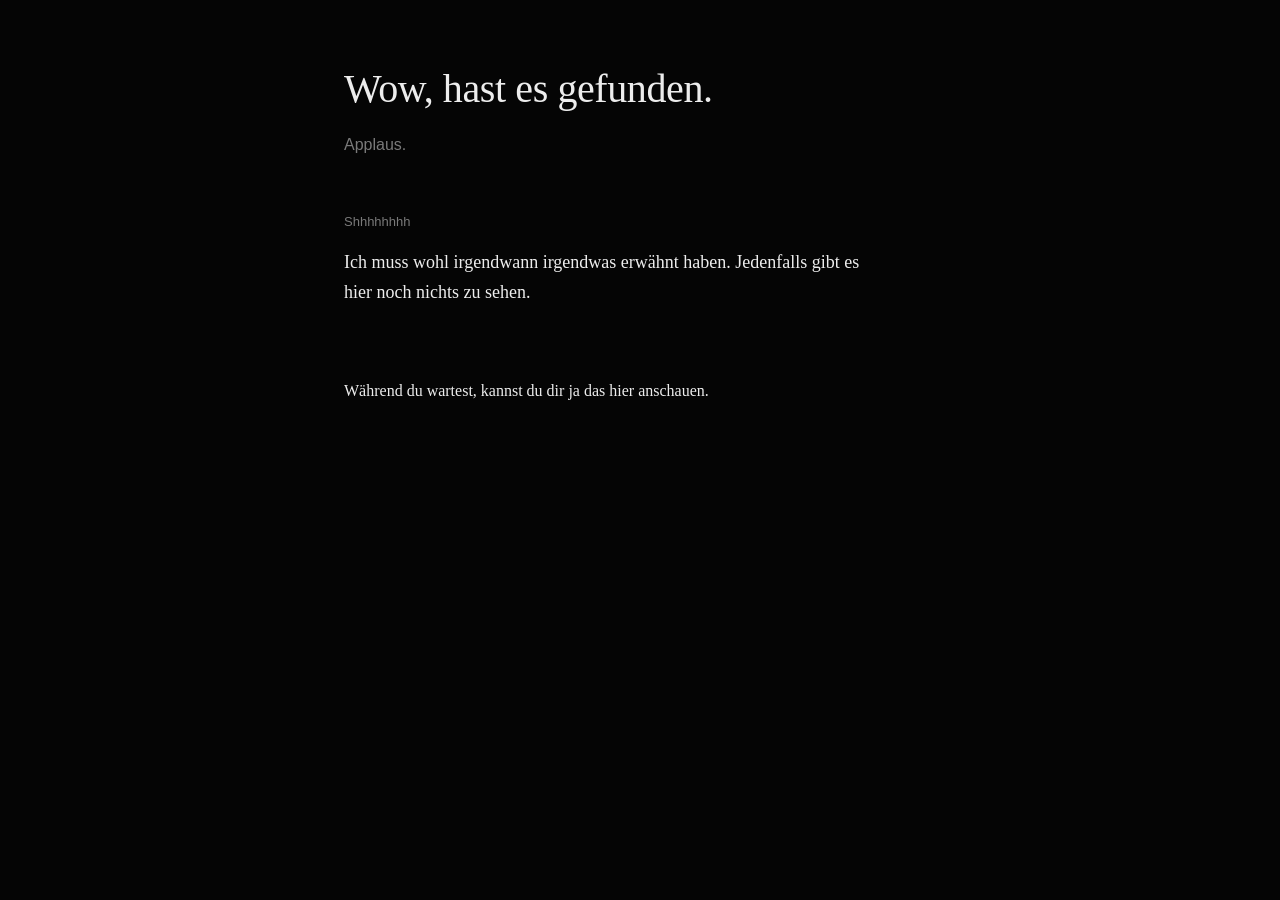
<file: index.html>
<!DOCTYPE html>
<html lang="en">
<head>
<meta charset="UTF-8">
<meta name="viewport" content="width=device-width, initial-scale=1.0, maximum-scale=1.0">
<title>Hier ist nichts zu sehen.</title>
<link rel="stylesheet" href="style.css">
</head>
<body>

  <main class="page">

    <header class="page-header">
      <h1>Wow, hast es gefunden.</h1>
      <p class="lede">Applaus.</p>
    </header>

    <!-- TEXT PANEL — swap this copy for anything -->
    <section class="panel panel--text">
      <span class="panel-label">Shhhhhhhh</span>
      <p>Ich muss wohl irgendwann irgendwas erwähnt haben. Jedenfalls gibt es hier noch nichts zu sehen.</p>
    </section>

      <p>Während du wartest, kannst du dir ja das hier anschauen.</p>
      <iframe width="560" height="315" src="https://www.youtube-nocookie.com/embed/tvO-LTGIrXo" title="YouTube video player" frameborder="0" allow="accelerometer; autoplay; clipboard-write; encrypted-media; gyroscope; picture-in-picture; web-share" referrerpolicy="strict-origin-when-cross-origin" allowfullscreen></iframe>


  </main>

  <script src="script.js"></script>
</body>
</html>
</file>
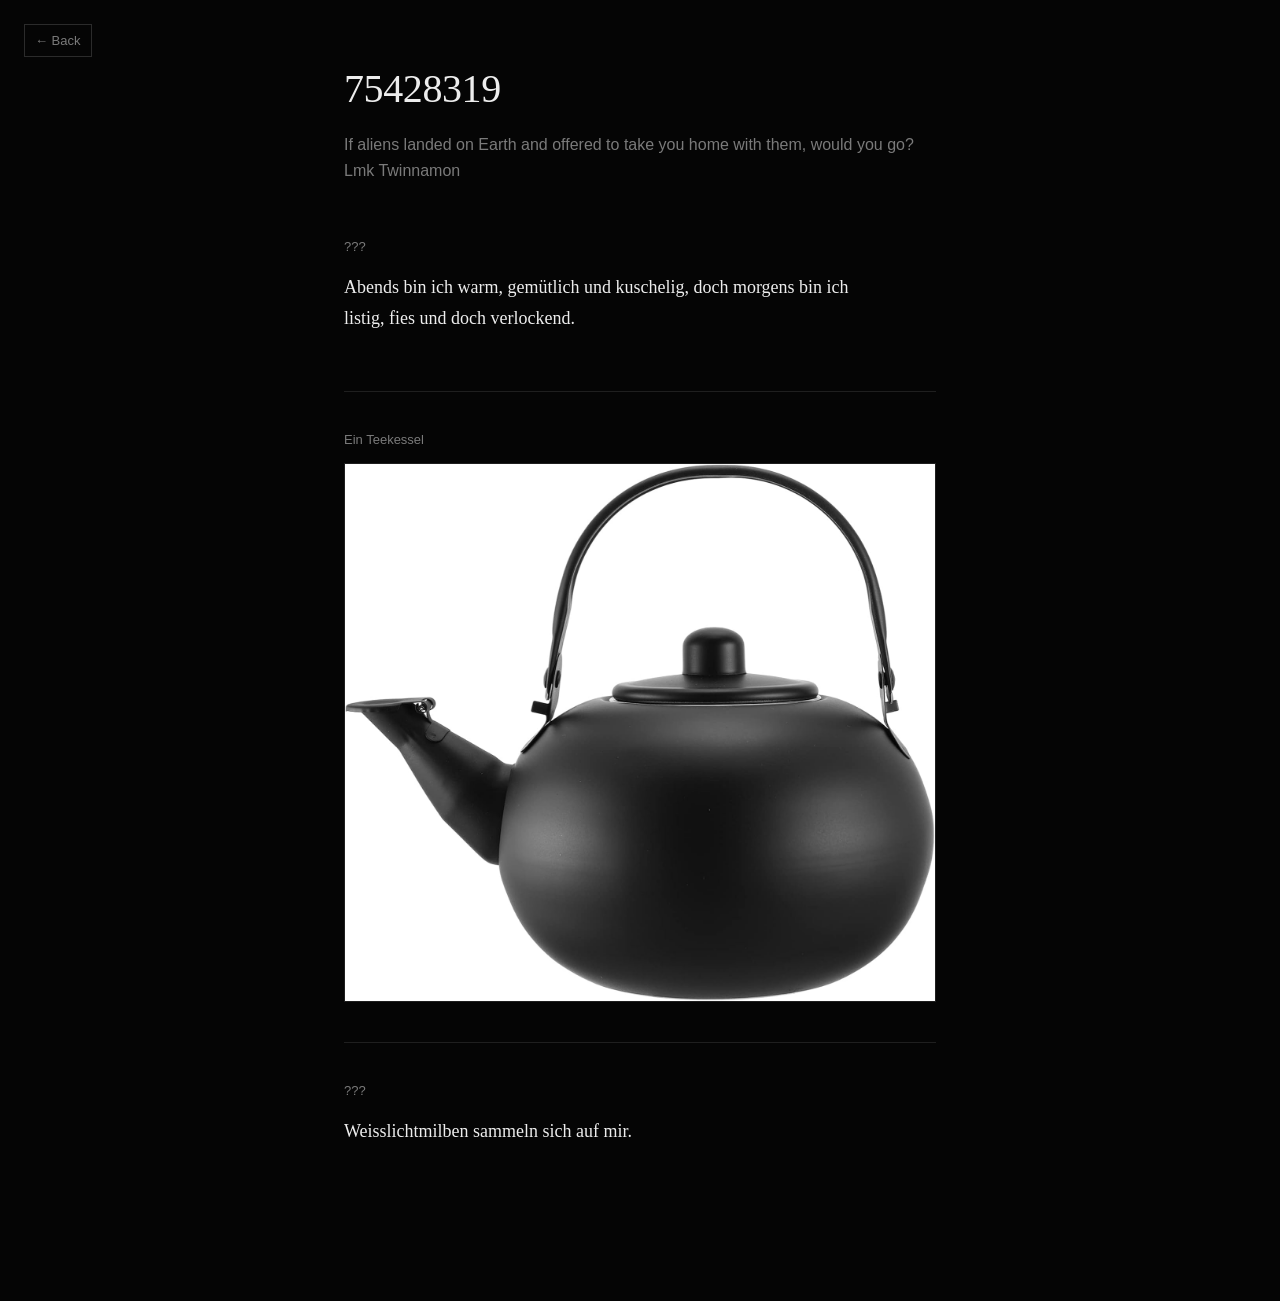
<file: 75428319.html>
<!DOCTYPE html>
<html lang="en">
<head>
<meta charset="UTF-8">
<meta name="viewport" content="width=device-width, initial-scale=1.0, maximum-scale=1.0">
<title>Schwierig schwierig</title>
<link rel="stylesheet" href="style.css">
</head>
<body>

  <a class="back-button" href="index.html" aria-label="Back to home">&larr; Back</a>

  <main class="page">

    <header class="page-header">
      <h1>75428319</h1>
      <p class="lede">If aliens landed on Earth and offered to take you home with them, would you go? Lmk Twinnamon</p>
    </header>

    <section class="panel panel--text">
      <span class="panel-label">???</span>
      <p>Abends bin ich warm, gemütlich und kuschelig, doch morgens bin ich listig, fies und doch verlockend.</p>
    </section>

    <section class="panel panel--image">
      <span class="panel-label">Ein Teekessel</span>
      <figure>
        <img src="teekessel.jpg" alt="Ein Teekesselchen.">
      </figure>
    </section>
  
    <section class="panel panel--text">
      <span class="panel-label">???</span>
      <p>Weisslichtmilben sammeln sich auf mir.</p>
    </section>
  </main>

  <script src="script.js"></script>
</body>
</html>
</file>
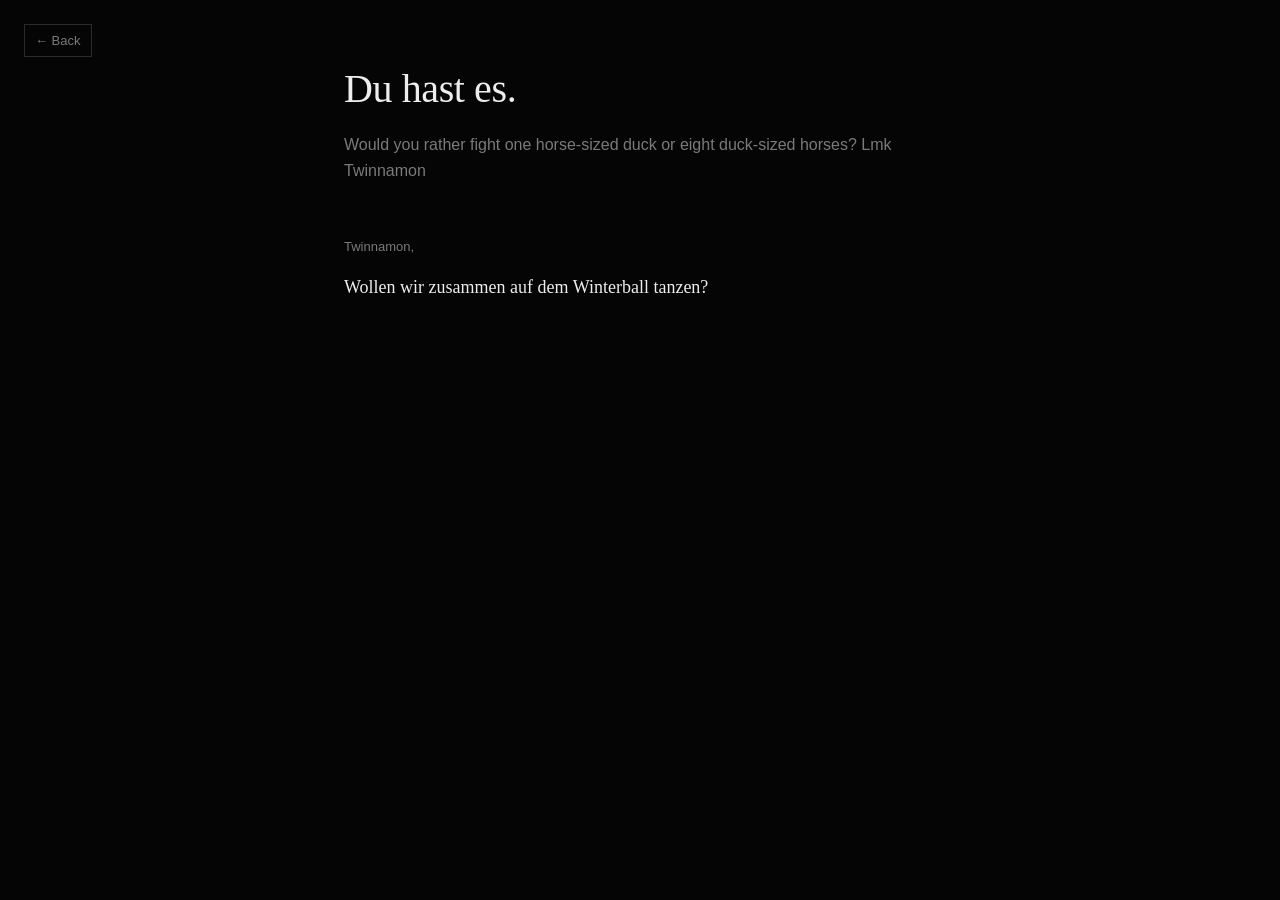
<file: decke.html>
<!DOCTYPE html>
<html lang="en">
<head>
<meta charset="UTF-8">
<meta name="viewport" content="width=device-width, initial-scale=1.0, maximum-scale=1.0">
<title>Letztes I swear</title>
<link rel="stylesheet" href="style.css">
</head>
<body>

  <a class="back-button" href="index.html" aria-label="Back to home">&larr; Back</a>

  <main class="page">

    <header class="page-header">
      <h1>Du hast es.</h1>
      <p class="lede">Would you rather fight one horse-sized duck or eight duck-sized horses? Lmk Twinnamon</p>
    </header>

    <!-- TEXT PANEL — swap this copy for anything -->
    <section class="panel panel--text">
      <span class="panel-label">Twinnamon,</span>
      <p>Wollen wir zusammen auf dem Winterball tanzen?</p>
    </section>

  </main>

  <script src="script.js"></script>
</body>
</html>
</file>
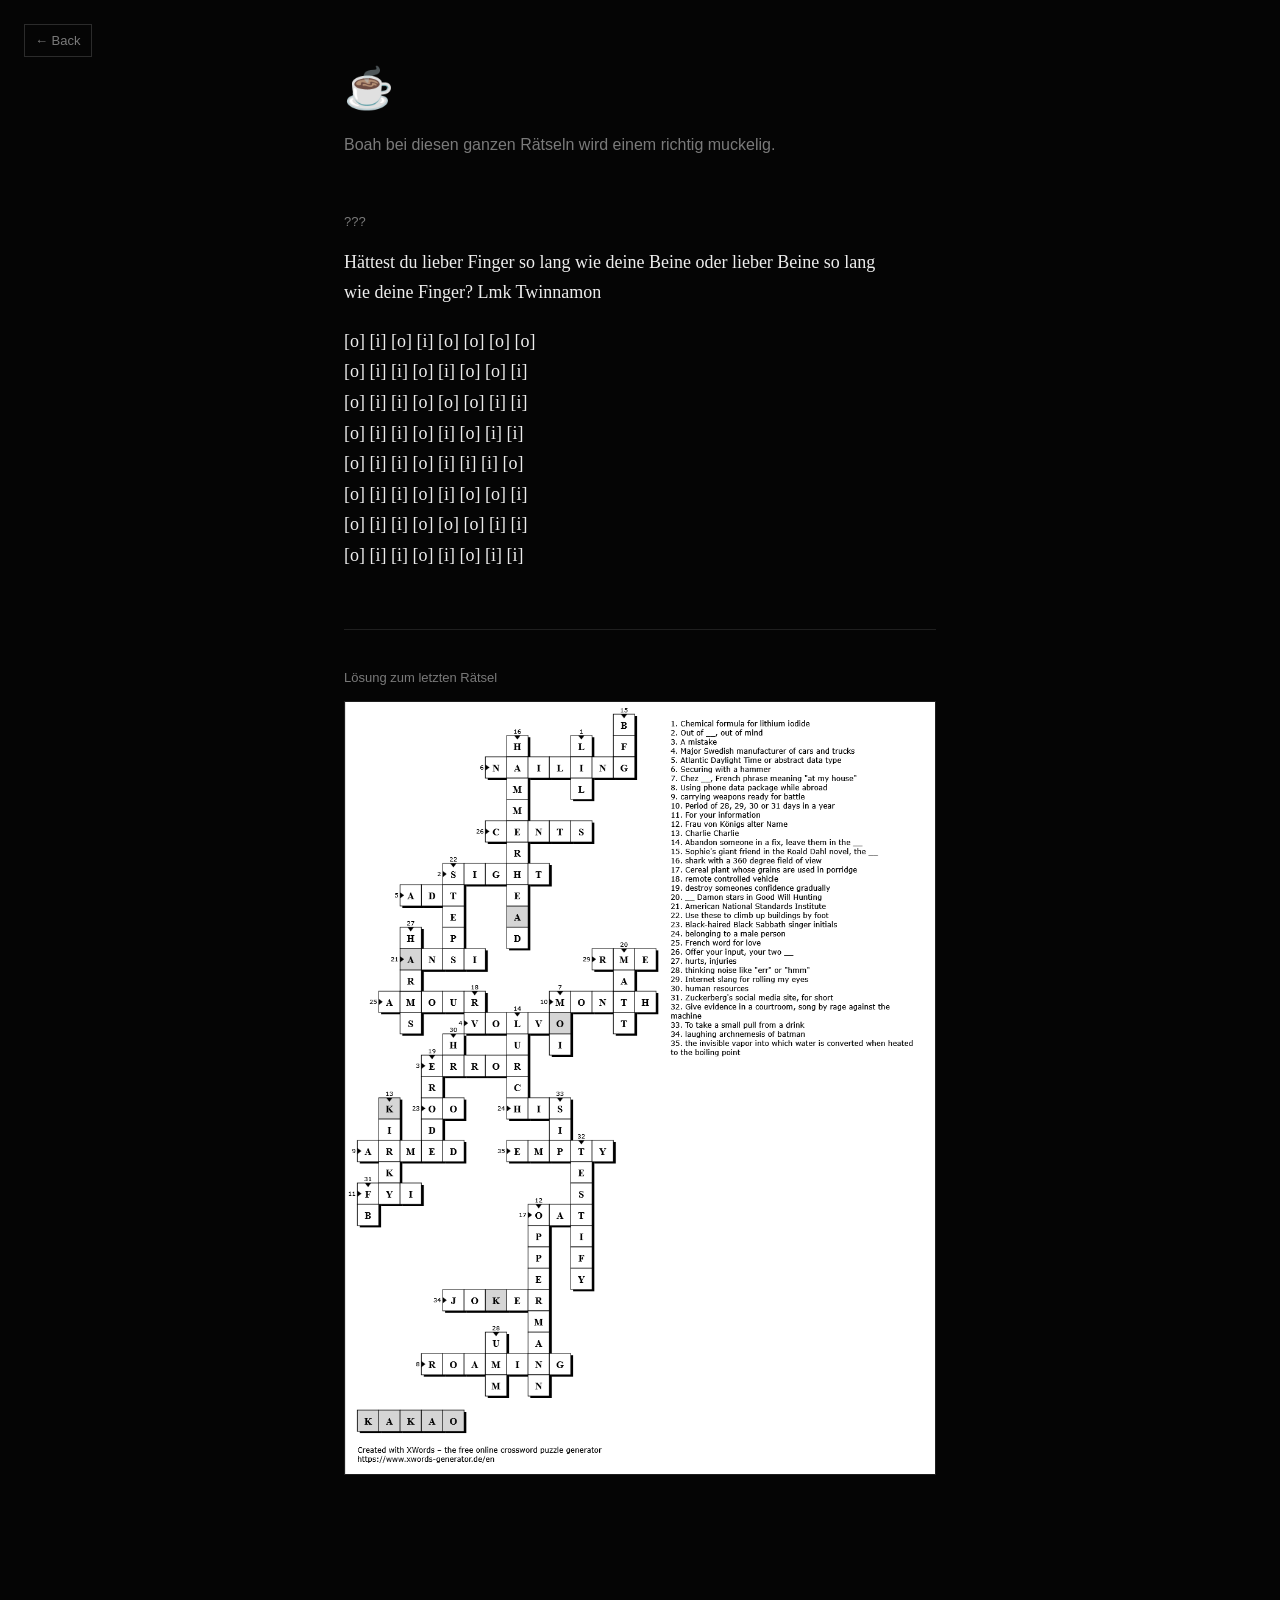
<file: kakao.html>
<!DOCTYPE html>
<html lang="en">
<head>
<meta charset="UTF-8">
<meta name="viewport" content="width=device-width, initial-scale=1.0, maximum-scale=1.0">
<title>Kakao</title>
<link rel="stylesheet" href="style.css">
</head>
<body>

<a class="back-button" href="index.html" aria-label="Back to home">&larr; Back</a>

  <main class="page">

    <header class="page-header">
      <h1>☕</h1>
      <p class="lede">Boah bei diesen ganzen Rätseln wird einem richtig muckelig. </p>
    </header>

    <!-- TEXT PANEL — swap this copy for anything -->
    <section class="panel panel--text">
      <span class="panel-label">???</span>
      <p>Hättest du lieber Finger so lang wie deine Beine oder lieber Beine so lang wie deine Finger? Lmk Twinnamon</p>
      <p> [o] [i] [o] [i] [o] [o] [o] [o]<br>
          [o] [i] [i] [o] [i] [o] [o] [i]<br>
          [o] [i] [i] [o] [o] [o] [i] [i]<br>
          [o] [i] [i] [o] [i] [o] [i] [i]<br>
          [o] [i] [i] [o] [i] [i] [i] [o]<br>
          [o] [i] [i] [o] [i] [o] [o] [i]<br>
          [o] [i] [i] [o] [o] [o] [i] [i]<br>
          [o] [i] [i] [o] [i] [o] [i] [i]<br>
      </p>
    </section>

    <section class="panel panel--image">
      <span class="panel-label">Lösung zum letzten Rätsel</span>
      <figure>
        <img src="Eiscreme Solution.png">
      </figure>
    </section>

  </main>
  <script src="script.js"></script>
</body>
</html>
</file>
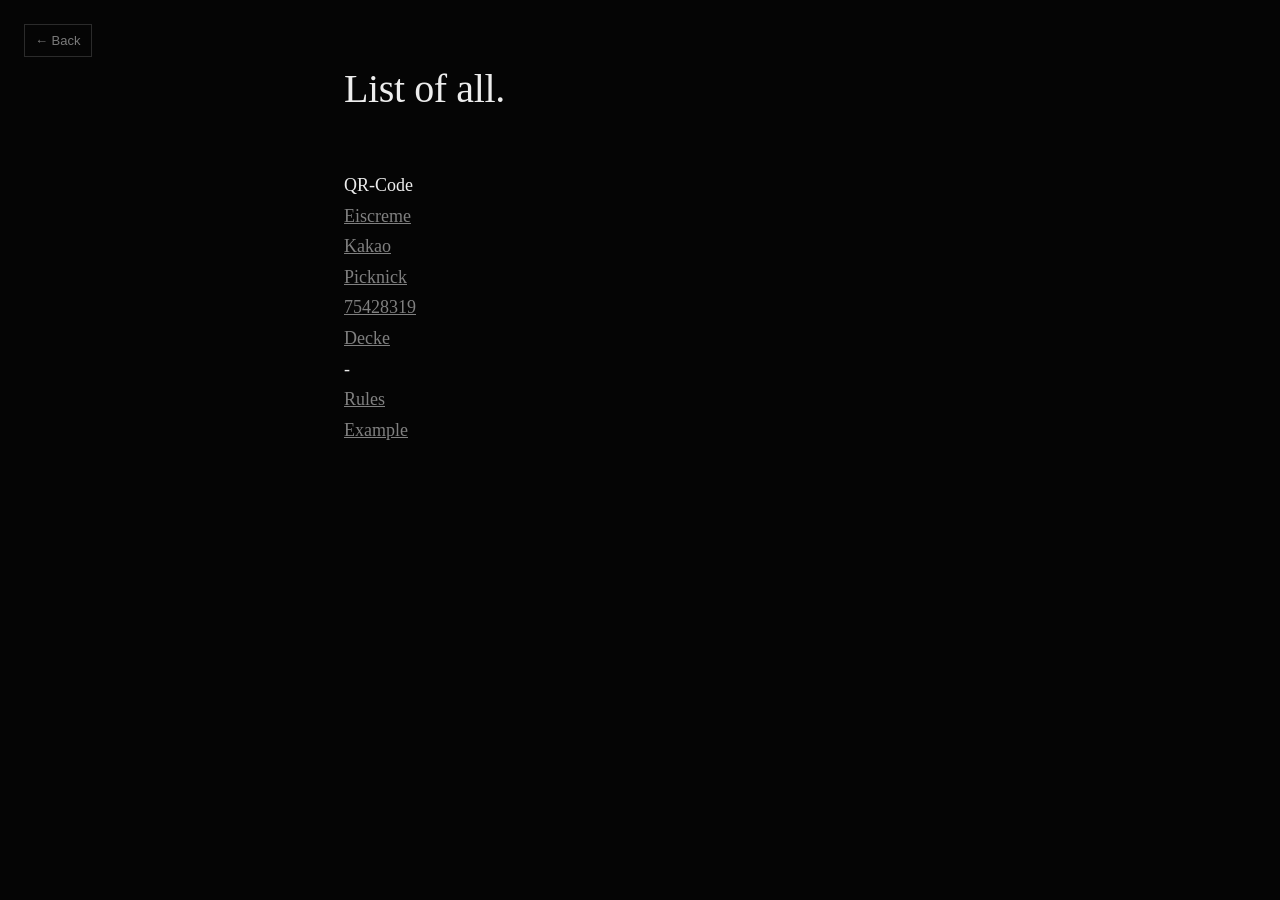
<file: list.html>
<!DOCTYPE html>
<html lang="en">
<head>
<meta charset="UTF-8">
<meta name="viewport" content="width=device-width, initial-scale=1.0, maximum-scale=1.0">
<title>Example</title>
<link rel="stylesheet" href="style.css">
</head>
<body>

  <a class="back-button" href="index.html" aria-label="Back to home">&larr; Back</a>

  <main class="page">

    <header class="page-header">
      <h1>List of all.</h1>
    </header>

    <!-- TEXT PANEL — swap this copy for anything -->
    <section class="panel panel--text">
      <p>   QR-Code<br>
            <a class="link" href="eiscreme.html">Eiscreme</a><br>
            <a class="link" href="kakao.html">Kakao</a><br>
            <a class="link" href="picknic.html">Picknick</a><br>
            <a class="link" href="75428319.html">75428319</a><br>
            <a class="link" href="decke.html">Decke</a><br>
            -<br>
            <a class="link" href="rules.html">Rules</a><br>
            <a class="link" href="example.com">Example</a><br>
        </p>
    </section>

  </main>

  <script src="script.js"></script>
</body>
</html>
</file>
<file: style.css>
/* ==========================================================================
   Design tokens
   ========================================================================== */

:root {
  --bg: #050505;
  --panel-bg: #0d0d0d;
  --fg: #ededed;
  --muted: #7a7a7a;
  --line: #2b2b2b;
  --line-active: #ededed;
  --divider: #1f1f1f;
  --error: #b5453f;

  --serif: 'Iowan Old Style', 'Palatino Linotype', Georgia, serif;
  --sans: -apple-system, BlinkMacSystemFont, 'Segoe UI', Helvetica, Arial, sans-serif;
}

/* ==========================================================================
   Reset & base
   ========================================================================== */

* {
  box-sizing: border-box;
}

html, body {
  height: 100%;
}

body {
  margin: 0;
  background: var(--bg);
  color: var(--fg);
  font-family: var(--serif);
  -webkit-font-smoothing: antialiased;
}

img, svg {
  max-width: 100%;
  display: block;
}

button {
  font-family: inherit;
  color: inherit;
  cursor: pointer;
}

/* ==========================================================================
   Typography
   ========================================================================== */

h1 {
  margin: 0 0 18px;
  font-size: clamp(28px, 6vw, 40px);
  font-weight: 500;
  line-height: 1.25;
  letter-spacing: -0.01em;
}

p.lede {
  margin: 0 0 48px;
  font-size: 16px;
  line-height: 1.6;
  color: var(--muted);
  font-family: var(--sans);
}
li.green {
  color: #80f080;
}
li.yellow {
  color: #f0f080;
}
li.red {
  color: #f08080;
}
a.link {
  color:#808080;
}

/* ==========================================================================
   Gate (index page): headline + word input that redirects
   ========================================================================== */

.stage {
  min-height: 100%;
  display: flex;
  align-items: center;
  justify-content: center;
  padding: 32px;
}

.stage-inner {
  width: 100%;
  max-width: 420px;
  text-align: center;
}

#gate-form {
  display: flex;
  flex-direction: column;
  align-items: center;
  gap: 14px;
}

#gate-form input[type="text"] {
  width: 100%;
  background: transparent;
  border: none;
  border-bottom: 1px solid var(--line);
  color: var(--fg);
  font-family: var(--sans);
  font-size: 20px;
  text-align: center;
  padding: 10px 4px 14px;
  outline: none;
  transition: border-color 0.25s ease;
  -webkit-appearance: none;
  appearance: none;
  border-radius: 0;
}

#gate-form input[type="text"]::placeholder {
  color: var(--muted);
  font-weight: 400;
}

#gate-form input[type="text"]:focus {
  border-bottom-color: var(--line-active);
}

#gate-form input[type="text"].shake {
  border-bottom-color: var(--error);
  animation: shake 0.4s ease;
}

@keyframes shake {
  0%, 100% { transform: translateX(0); }
  20% { transform: translateX(-6px); }
  40% { transform: translateX(6px); }
  60% { transform: translateX(-4px); }
  80% { transform: translateX(4px); }
}

.hint {
  min-height: 18px;
  font-size: 13px;
  color: var(--error);
  font-family: var(--sans);
  opacity: 0;
  transition: opacity 0.2s ease;
}

.hint.visible {
  opacity: 1;
}

#gate-form button[type="submit"] {
  display: none;
}

/* ==========================================================================
   Panels (subpages): one section per unit of content, stacked
   ========================================================================== */

.page {
  max-width: 640px;
  margin: 0 auto;
  padding: 64px 24px 96px;
}

.back-button {
  position: fixed;
  top: 24px;
  left: 24px;
  z-index: 1;
  padding: 8px 10px;
  border: 1px solid var(--line);
  color: var(--muted);
  font-family: var(--sans);
  font-size: 13px;
  text-decoration: none;
  transition: border-color 0.2s ease, color 0.2s ease;
}

.back-button:hover,
.back-button:focus-visible {
  border-color: var(--line-active);
  color: var(--fg);
}

.page-header {
  margin-bottom: 56px;
}

.panel {
  padding: 40px 0;
  border-top: 1px solid var(--divider);
}

.panel:first-of-type {
  border-top: none;
  padding-top: 0;
}

.panel-label {
  display: block;
  font-family: var(--sans);
  font-size: 13px;
  color: var(--muted);
  margin-bottom: 16px;
}

/* Text panel: prose only, no chrome */

.panel--text p {
  font-size: 18px;
  line-height: 1.7;
  max-width: 60ch;
}

/* Image panel: the artwork plus a short caption */

.panel--image figure {
  margin: 0;
}

.panel--image img,
.panel--image svg {
  width: 100%;
  height: auto;
  border: 1px solid var(--divider);
}

.panel--image figcaption {
  margin-top: 14px;
  font-family: var(--sans);
  font-size: 14px;
  color: var(--muted);
}

/* Audio panel: a round transport button + small bar visualizer */

.panel--audio .audio-row {
  display: flex;
  align-items: center;
  gap: 20px;
}

.audio-toggle {
  flex-shrink: 0;
  width: 56px;
  height: 56px;
  border-radius: 50%;
  border: 1px solid var(--line);
  background: transparent;
  display: flex;
  align-items: center;
  justify-content: center;
  transition: border-color 0.2s ease;
}

.audio-toggle:hover,
.audio-toggle:focus-visible {
  border-color: var(--line-active);
}

.audio-toggle .icon-play,
.audio-toggle .icon-pause {
  width: 16px;
  height: 16px;
}

.audio-toggle .icon-pause {
  display: none;
}

.audio-toggle.is-playing .icon-play {
  display: none;
}

.audio-toggle.is-playing .icon-pause {
  display: block;
}

.audio-meta {
  font-family: var(--sans);
}

.audio-meta .audio-label {
  display: block;
  font-size: 16px;
  margin-bottom: 4px;
}

.audio-meta .audio-sub {
  font-size: 13px;
  color: var(--muted);
}

.audio-visual {
  display: flex;
  align-items: flex-end;
  gap: 3px;
  height: 18px;
  margin-left: auto;
}

.audio-visual span {
  width: 3px;
  height: 100%;
  background: var(--line);
  transform-origin: bottom;
  animation: none;
}

.audio-visual.is-playing span {
  background: var(--fg);
  animation: bar 0.9s ease-in-out infinite;
}

.audio-visual span:nth-child(1) { animation-delay: 0s; }
.audio-visual span:nth-child(2) { animation-delay: 0.15s; }
.audio-visual span:nth-child(3) { animation-delay: 0.3s; }
.audio-visual span:nth-child(4) { animation-delay: 0.1s; }

@keyframes bar {
  0%, 100% { transform: scaleY(0.25); }
  50% { transform: scaleY(1); }
}

@media (prefers-reduced-motion: reduce) {
  .audio-visual.is-playing span,
  #gate-form input[type="text"].shake {
    animation: none;
  }
}

/* ==========================================================================
   Small screens
   ========================================================================== */

@media (max-width: 380px) {
  p.lede {
    margin-bottom: 36px;
  }

  .page {
    padding: 48px 20px 72px;
  }

  .panel--audio .audio-row {
    flex-wrap: wrap;
    row-gap: 14px;
  }

  .audio-visual {
    margin-left: 76px;
  }
}
</file>
